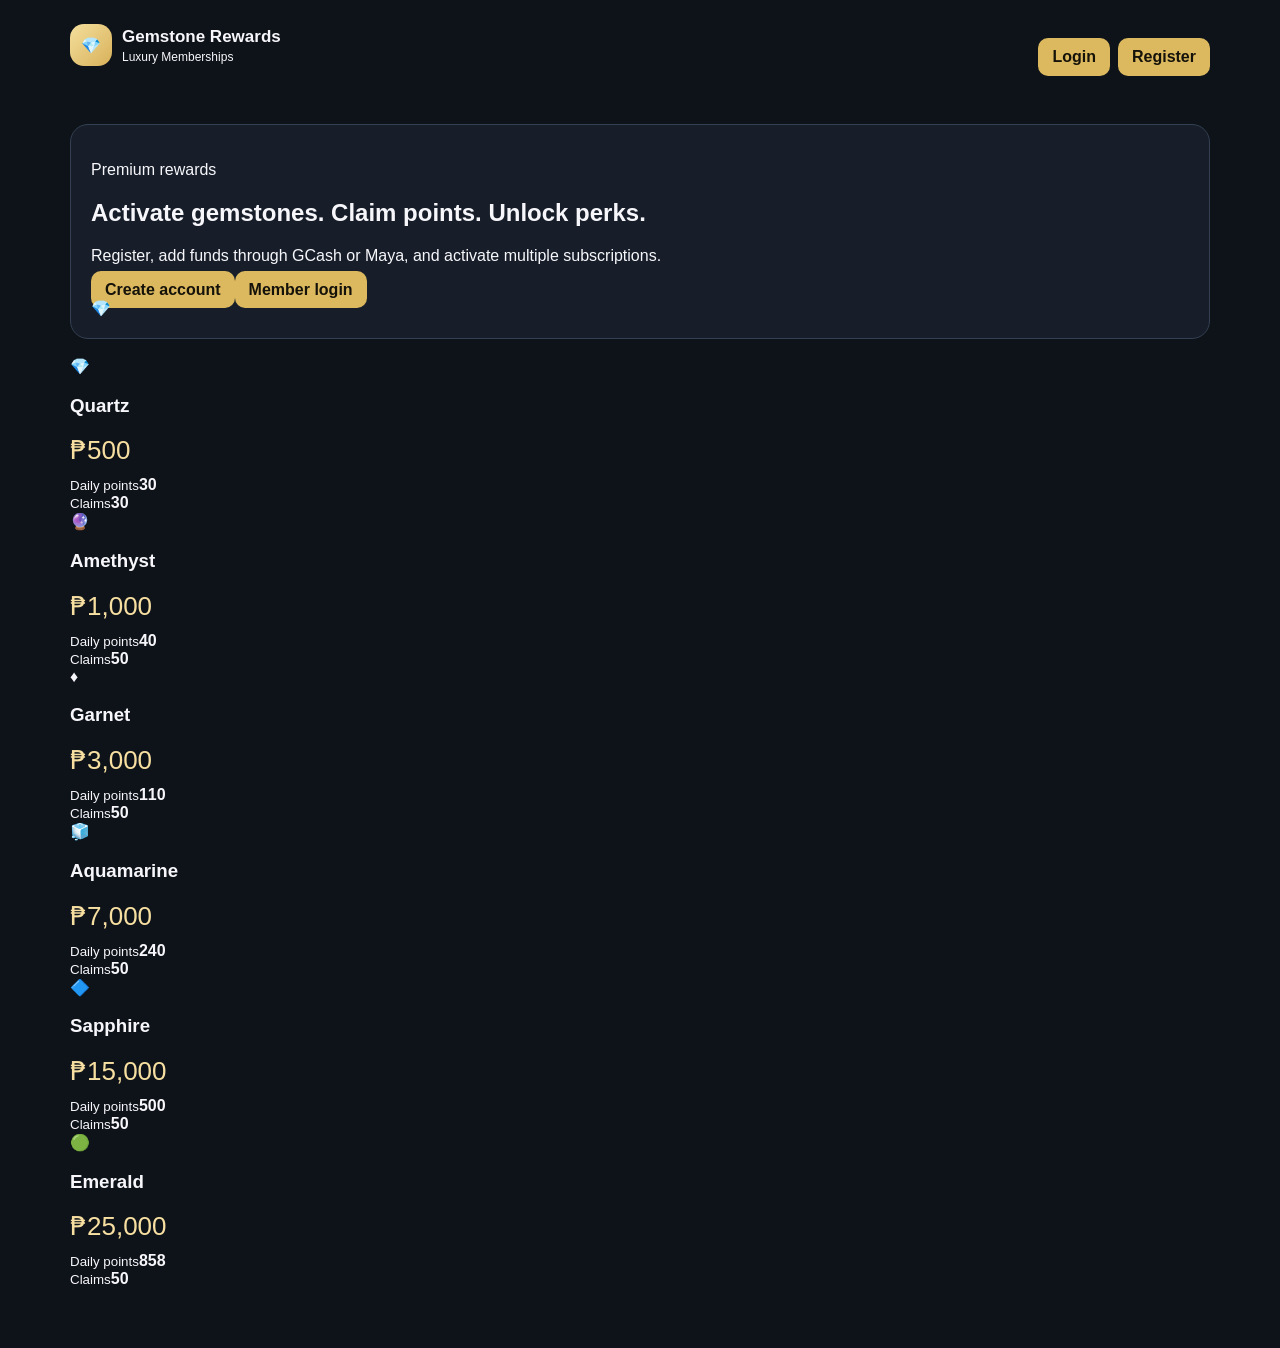
<file: index.html>
<!doctype html><html><head><meta charset="utf-8"><meta name="viewport" content="width=device-width,initial-scale=1"><title>Gemstone Rewards</title><link rel="stylesheet" href="styles.css"></head><body><header class="public-header"><div class="brand"><div class="brand-icon">💎</div><div><h1>Gemstone Rewards</h1><p>Luxury Memberships</p></div></div><nav><a class="secondary" href="login.html">Login</a> <a class="primary" href="register.html">Register</a></nav></header><main class="public-main"><section class="panel hero"><div><p class="eyebrow">Premium rewards</p><h2>Activate gemstones. Claim points. Unlock perks.</h2><p class="muted">Register, add funds through GCash or Maya, and activate multiple subscriptions.</p><div class="actions"><a class="primary" href="register.html">Create account</a><a class="secondary" href="login.html">Member login</a></div></div><div class="hero-gem">💎</div></section><div id="publicPlans" class="membership-grid" style="margin-top:18px"></div></main><script src="public.js"></script></body></html>
</file>
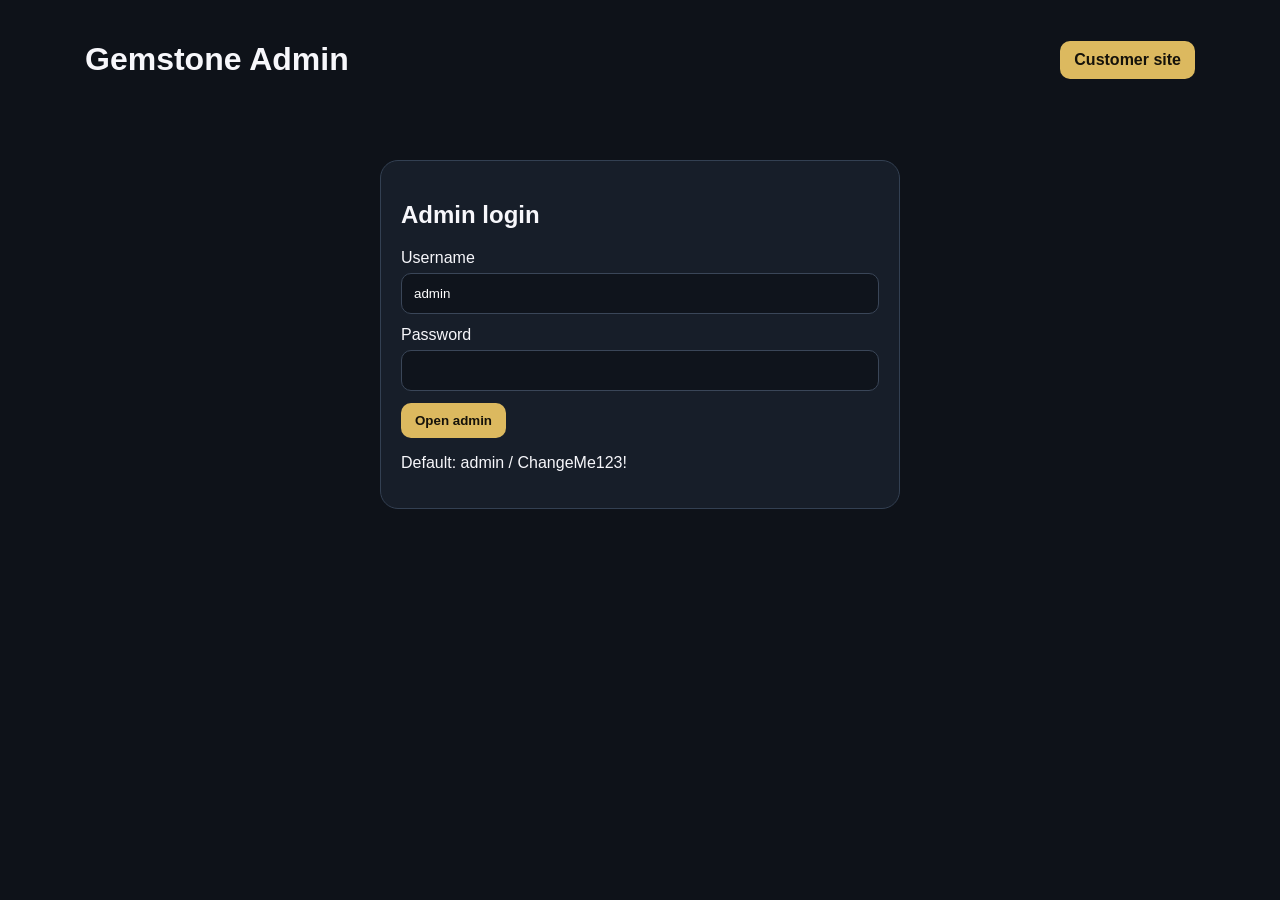
<file: admin.html>
<!doctype html><html lang="en"><head><meta charset="utf-8"><meta name="viewport" content="width=device-width,initial-scale=1"><title>Gemstone Admin</title><link rel="stylesheet" href="styles.css"></head><body><header><h1>Gemstone Admin</h1><nav><a href="index.html">Customer site</a></nav></header><main><div id="notice" class="notice hidden"></div><section id="adminLogin" class="card narrow"><h2>Admin login</h2><form id="adminLoginForm"><label>Username<input id="adminUsername" required value="admin"></label><label>Password<input id="adminPassword" type="password" required></label><button type="submit">Open admin</button></form><p>Default: admin / ChangeMe123!</p></section><section id="adminDashboard" class="hidden"><button id="refreshAdmin">Refresh</button><div class="stats"><div class="card">Members<strong id="statMembers">0</strong></div><div class="card">Pending<strong id="statPending">0</strong></div><div class="card">Approved funds<strong id="statApproved">₱0</strong></div><div class="card">Active memberships<strong id="statActive">0</strong></div></div><div class="card"><h3>Pending deposits</h3><div class="table-wrap"><table><thead><tr><th>Member</th><th>Amount</th><th>Method</th><th>Reference</th><th>Proof</th><th>Action</th></tr></thead><tbody id="pendingBody"></tbody></table></div></div><div class="card"><h3>Members</h3><div class="table-wrap"><table><thead><tr><th>Member</th><th>Wallet</th><th>Membership</th><th>Points</th><th>Claims</th><th>Perk note</th></tr></thead><tbody id="membersBody"></tbody></table></div></div></section></main><script src="config.js"></script><script src="admin.js"></script></body></html>
</file>
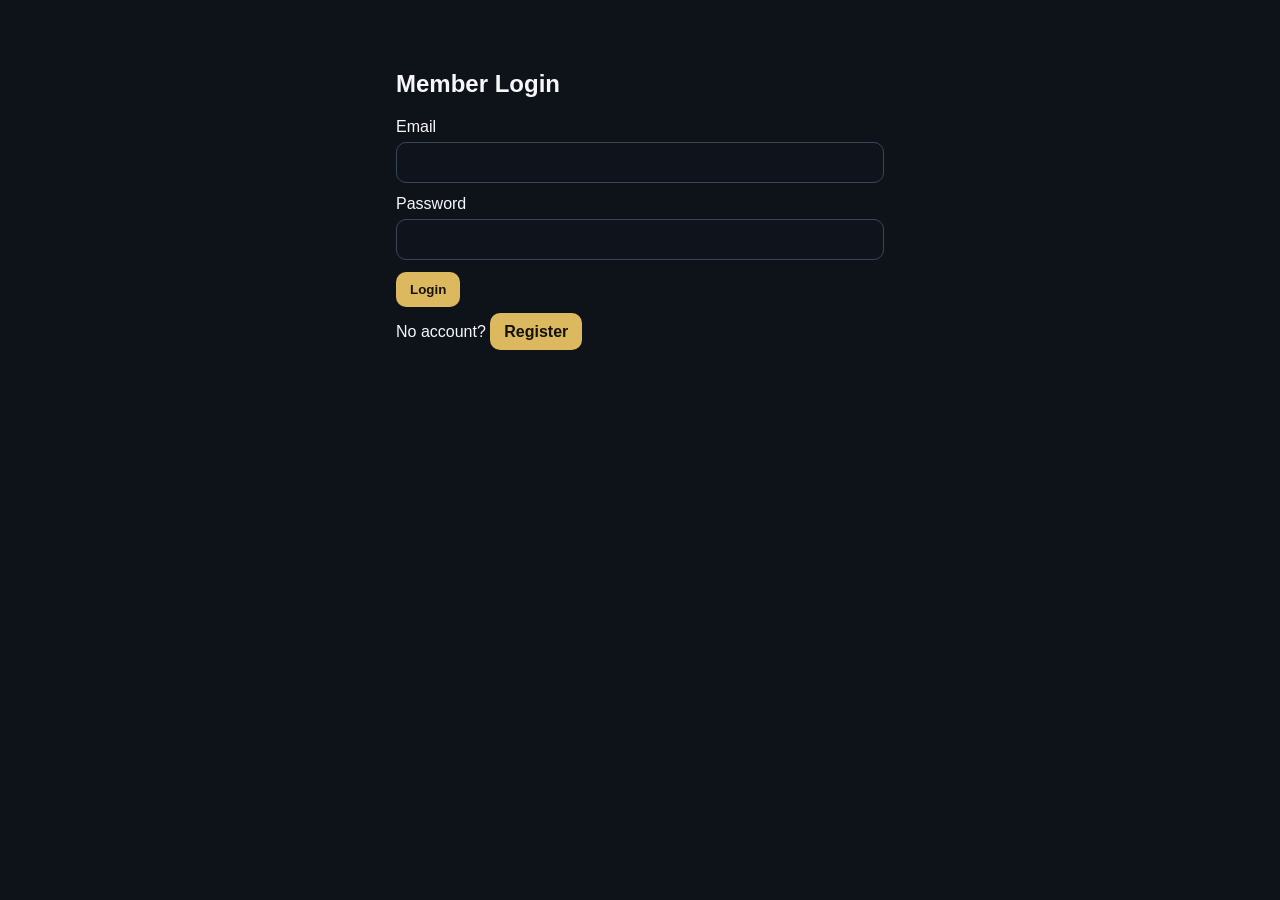
<file: dashboard.html>
<!doctype html><html><head><meta charset="utf-8"><meta name="viewport" content="width=device-width,initial-scale=1"><title>Dashboard</title><link rel="stylesheet" href="styles.css"></head><body><div class="shell"><aside class="sidebar"><div class="brand"><div class="brand-icon">💎</div><div><h1>Gemstone Rewards</h1><p>Member Portal</p></div></div><nav class="side-nav"><a class="active" href="dashboard.html">Dashboard</a><a class="" href="gemstones.html">Gemstones</a><a class="" href="wallet.html">Wallet</a><a class="" href="withdraw.html">Withdraw</a><a class="" href="history.html">History</a><a class="" href="profile.html">Profile</a></nav><button id="logoutBtn" class="secondary full" style="margin-top:18px">Log out</button></aside><main class="page-main"><div id="notice" class="notice hidden"></div><div class="page-head"><div><h2>Dashboard</h2><p class="muted">Overview of your account.</p></div><button id="refreshBtn" class="secondary">Refresh</button></div><div class="stats-grid"><article class="stat-card"><span>Wallet</span><strong id="walletBalance">₱0</strong></article><article class="stat-card"><span>Points</span><strong id="pointsBalance">0</strong></article><article class="stat-card"><span>Active subscriptions</span><strong id="activeCount">0</strong></article><article class="stat-card"><span>Pending withdrawals</span><strong id="pendingWithdrawalPoints">0</strong></article></div><section class="panel"><h3>Active subscriptions</h3><div id="activeMemberships"></div></section></main></div><script src="config.js"></script><script src="customer.js"></script></body></html>
</file>
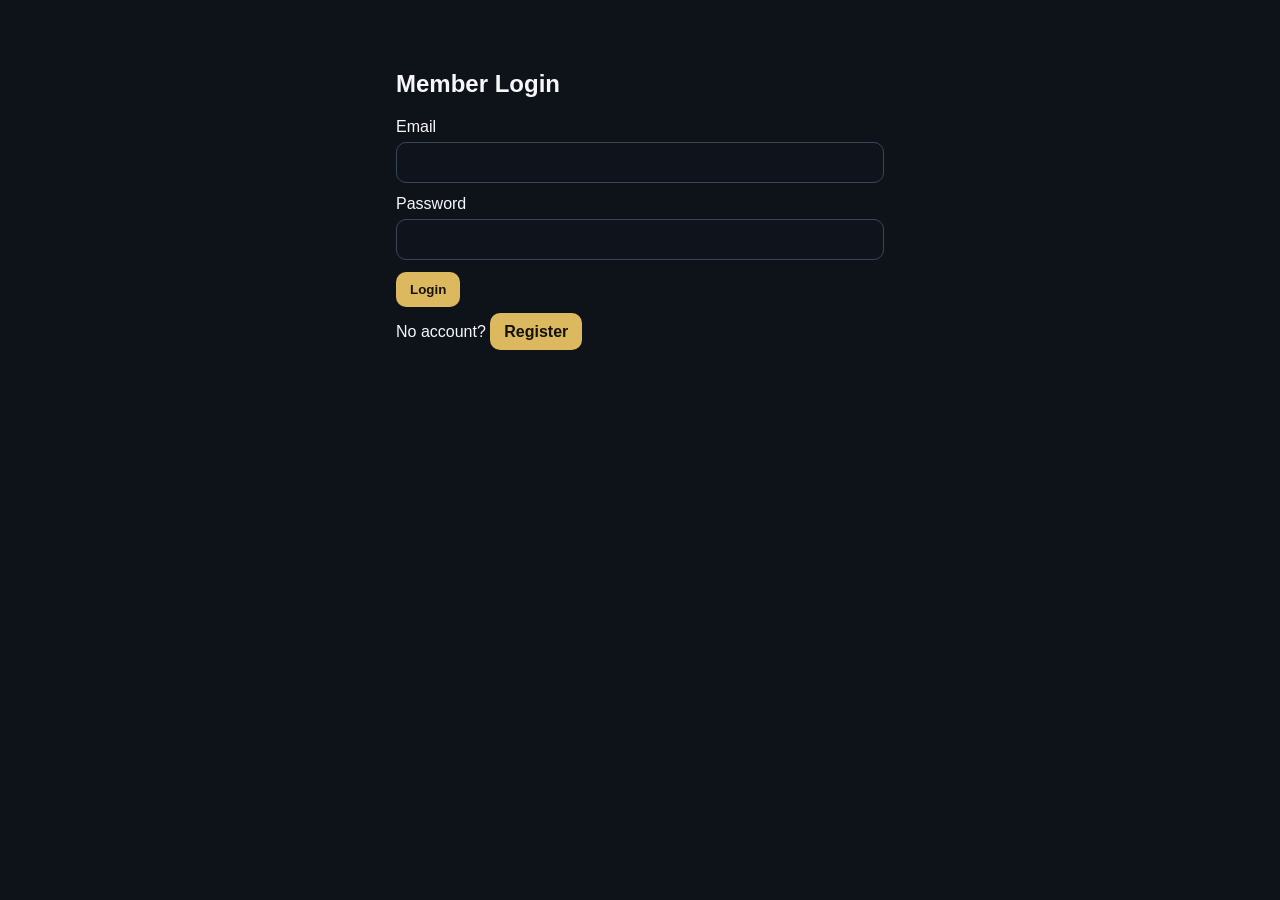
<file: gemstones.html>
<!doctype html><html><head><meta charset="utf-8"><meta name="viewport" content="width=device-width,initial-scale=1"><title>Gemstones</title><link rel="stylesheet" href="styles.css"></head><body><div class="shell"><aside class="sidebar"><div class="brand"><div class="brand-icon">💎</div><div><h1>Gemstone Rewards</h1><p>Member Portal</p></div></div><nav class="side-nav"><a class="" href="dashboard.html">Dashboard</a><a class="active" href="gemstones.html">Gemstones</a><a class="" href="wallet.html">Wallet</a><a class="" href="withdraw.html">Withdraw</a><a class="" href="history.html">History</a><a class="" href="profile.html">Profile</a></nav><button id="logoutBtn" class="secondary full" style="margin-top:18px">Log out</button></aside><main class="page-main"><div id="notice" class="notice hidden"></div><div class="page-head"><div><h2>Gemstones</h2><p class="muted">Choose one or more subscriptions.</p></div><button id="refreshBtn" class="secondary">Refresh</button></div><section class="panel"><div id="plansGrid" class="membership-grid"></div></section><section class="panel"><h3>Your subscriptions</h3><div id="activeMemberships"></div></section></main></div><script src="config.js"></script><script src="customer.js"></script></body></html>
</file>
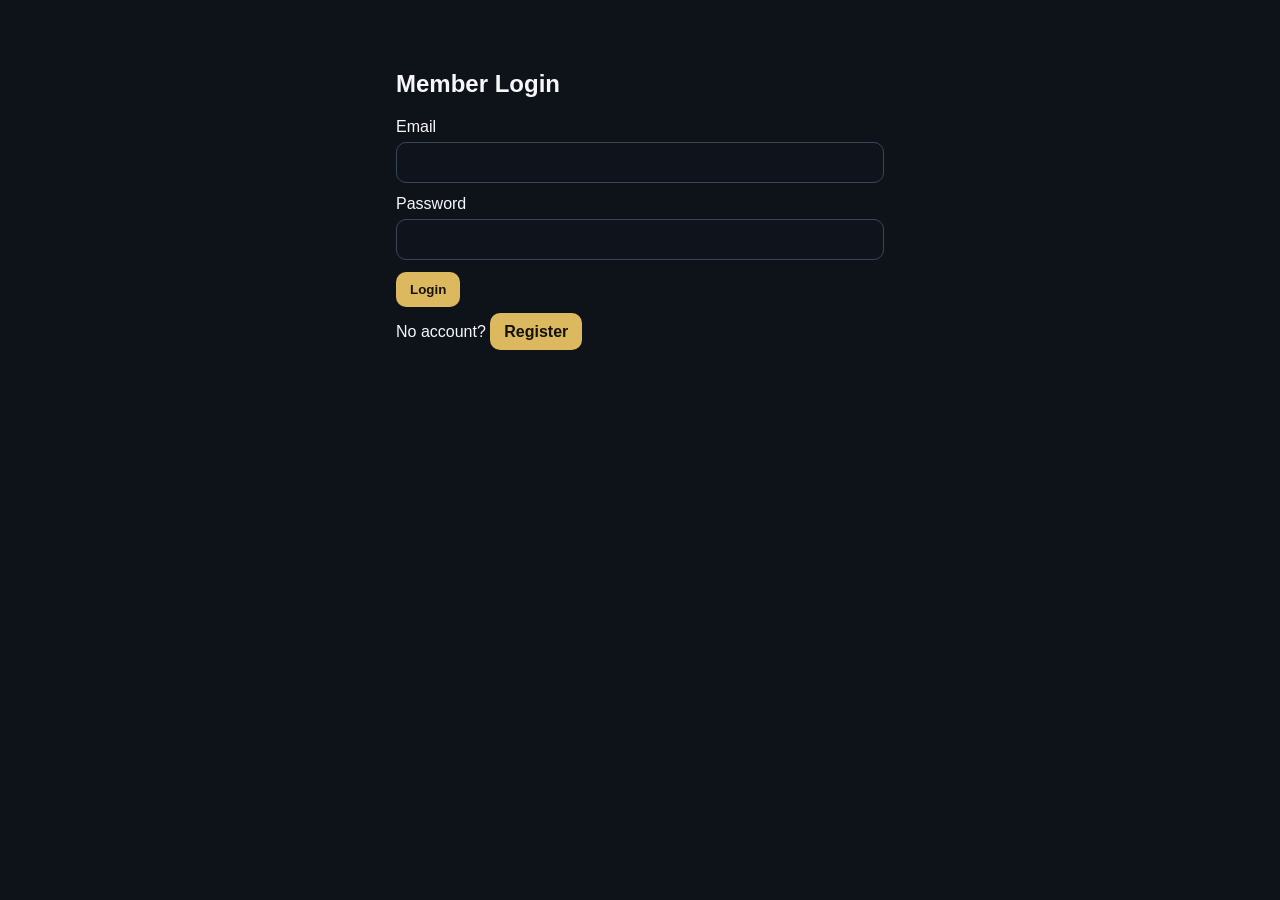
<file: history.html>
<!doctype html><html><head><meta charset="utf-8"><meta name="viewport" content="width=device-width,initial-scale=1"><title>History</title><link rel="stylesheet" href="styles.css"></head><body><div class="shell"><aside class="sidebar"><div class="brand"><div class="brand-icon">💎</div><div><h1>Gemstone Rewards</h1><p>Member Portal</p></div></div><nav class="side-nav"><a class="" href="dashboard.html">Dashboard</a><a class="" href="gemstones.html">Gemstones</a><a class="" href="wallet.html">Wallet</a><a class="" href="withdraw.html">Withdraw</a><a class="active" href="history.html">History</a><a class="" href="profile.html">Profile</a></nav><button id="logoutBtn" class="secondary full" style="margin-top:18px">Log out</button></aside><main class="page-main"><div id="notice" class="notice hidden"></div><div class="page-head"><div><h2>History</h2><p class="muted">Deposits, withdrawals, and claims.</p></div><button id="refreshBtn" class="secondary">Refresh</button></div><div class="grid-3"><section class="panel"><h3>Deposits</h3><div id="depositHistory" class="history-list"></div></section><section class="panel"><h3>Withdrawals</h3><div id="withdrawalHistory" class="history-list"></div></section><section class="panel"><h3>Claims</h3><div id="claimHistory" class="history-list"></div></section></div></main></div><script src="config.js"></script><script src="customer.js"></script></body></html>
</file>
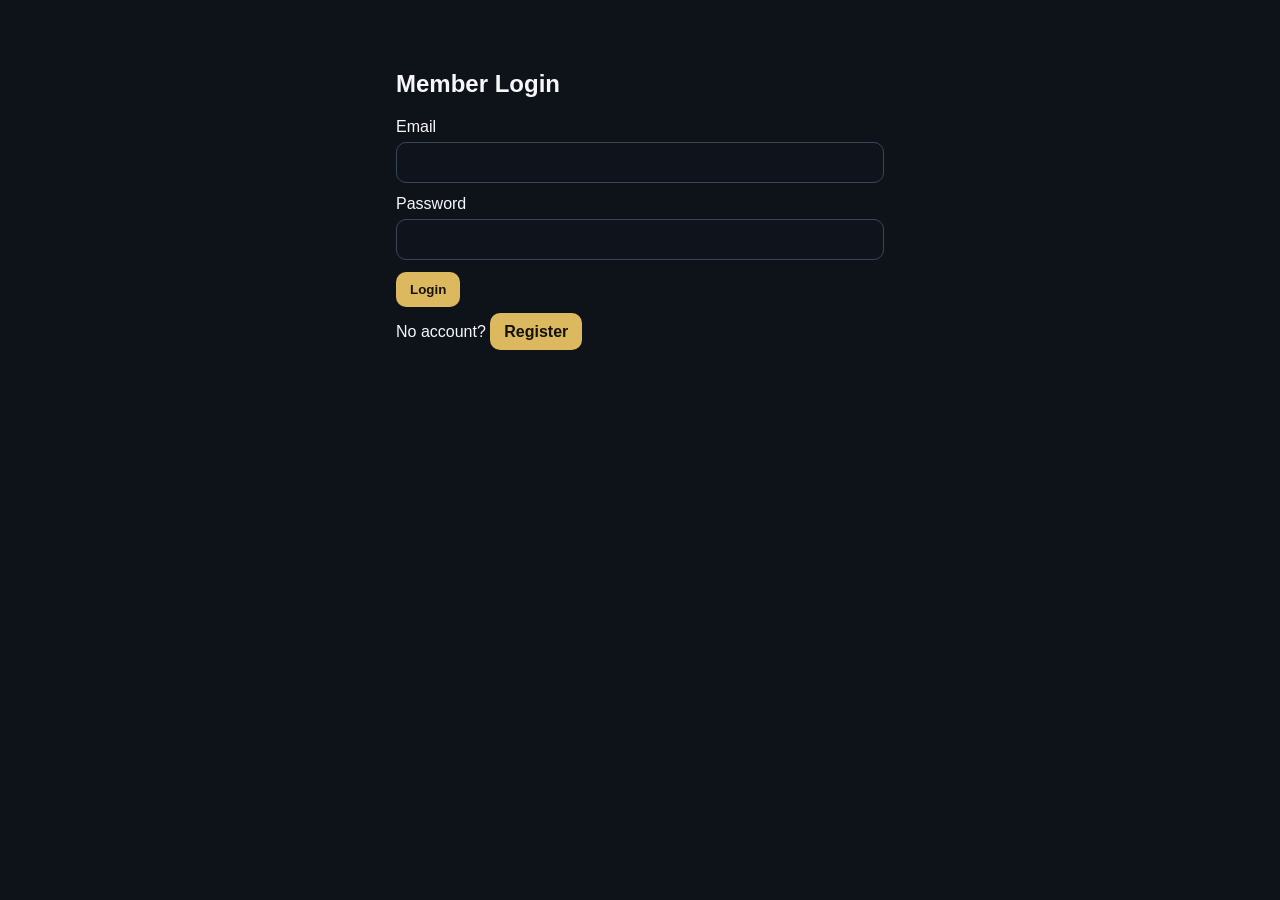
<file: login.html>
<!doctype html><html><head><meta charset="utf-8"><meta name="viewport" content="width=device-width,initial-scale=1"><title>Login</title><link rel="stylesheet" href="styles.css"></head><body><div class="auth-wrap"><div class="panel"><h2>Member Login</h2><div id="notice" class="notice hidden"></div><form id="loginForm"><label>Email<input id="email" type="email" required></label><label>Password<input id="password" type="password" required></label><button class="primary full">Login</button></form><p class="muted">No account? <a href="register.html">Register</a></p></div></div><script src="config.js"></script><script src="auth.js"></script></body></html>
</file>
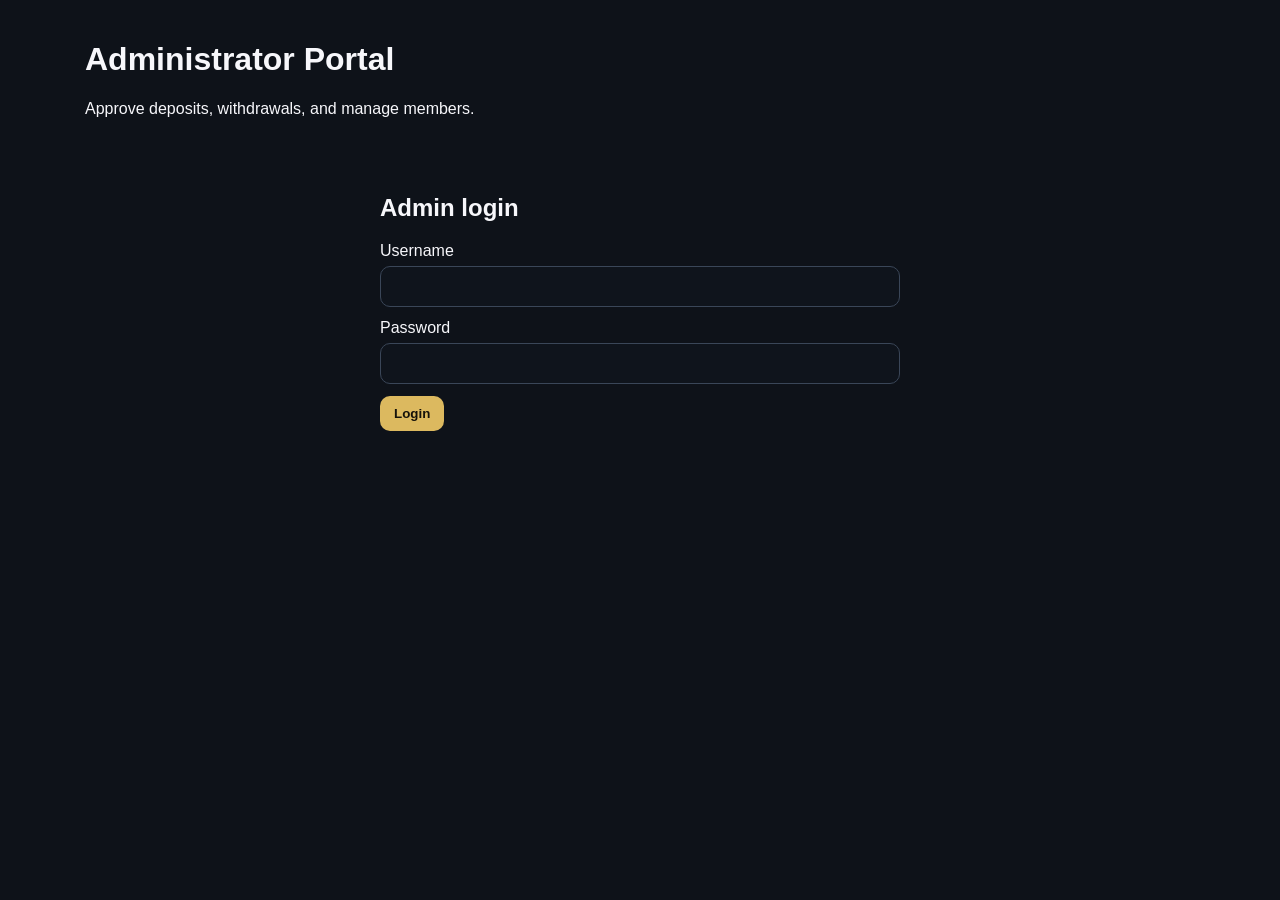
<file: portal-4mK9X-admin.html>
<!doctype html>
<html lang="en">
<head>
  <meta charset="utf-8">
  <meta name="viewport" content="width=device-width,initial-scale=1">
  <title>Gemstone Rewards Admin</title>
  <link rel="stylesheet" href="styles.css">
</head>
<body>
<header class="topbar">
  <div>
    <h1>Administrator Portal</h1>
    <p>Approve deposits, withdrawals, and manage members.</p>
  </div>
  <nav>
    
    <button id="adminLogoutBtn" class="hidden">Logout</button>
  </nav>
</header>

<main class="container">
  <div id="notice" class="notice hidden"></div>

  <section id="adminLogin" class="panel narrow">
    <h2>Admin login</h2>
    <form id="adminLoginForm">
      <label>Username<input id="adminUsername" required></label>
      <label>Password<input id="adminPassword" type="password" required></label>
      <button class="primary full" type="submit">Login</button>
    </form>
  </section>

  <section id="adminDashboard" class="hidden">
    <div class="dashboard-head">
      <div><p class="eyebrow">Administration</p><h2>Dashboard</h2></div>
      <button id="refreshAdminBtn" class="secondary">Refresh</button>
    </div>

    <div class="stats-grid">
      <article class="stat-card"><span>Members</span><strong id="totalMembers">0</strong></article>
      <article class="stat-card"><span>Pending deposits</span><strong id="pendingDeposits">0</strong></article>
      <article class="stat-card"><span>Pending withdrawals</span><strong id="pendingWithdrawals">0</strong></article>
      <article class="stat-card"><span>Active subscriptions</span><strong id="activeMemberships">0</strong></article>
    </div>

    <section class="panel">
      <h3>Pending deposits</h3>
      <div class="table-wrap">
        <table>
          <thead><tr><th>Member</th><th>Amount</th><th>Method</th><th>Reference</th><th>Proof</th><th>Action</th></tr></thead>
          <tbody id="pendingDepositsBody"></tbody>
        </table>
      </div>
    </section>

    <section class="panel">
      <h3>Pending withdrawals</h3>
      <div class="table-wrap">
        <table>
          <thead><tr><th>Member</th><th>Points</th><th>Method</th><th>Account</th><th>Name</th><th>Action</th></tr></thead>
          <tbody id="pendingWithdrawalsBody"></tbody>
        </table>
      </div>
    </section>

    <section class="panel">
      <h3>Members</h3>
      <div class="table-wrap">
        <table>
          <thead><tr><th>Member</th><th>Wallet</th><th>Subscriptions</th><th>Points</th><th>Pending withdrawal</th><th>Perk note</th></tr></thead>
          <tbody id="membersBody"></tbody>
        </table>
      </div>
    </section>
  </section>
</main>

<script src="config.js"></script>
<script src="admin.js"></script>
</body>
</html>
</file>
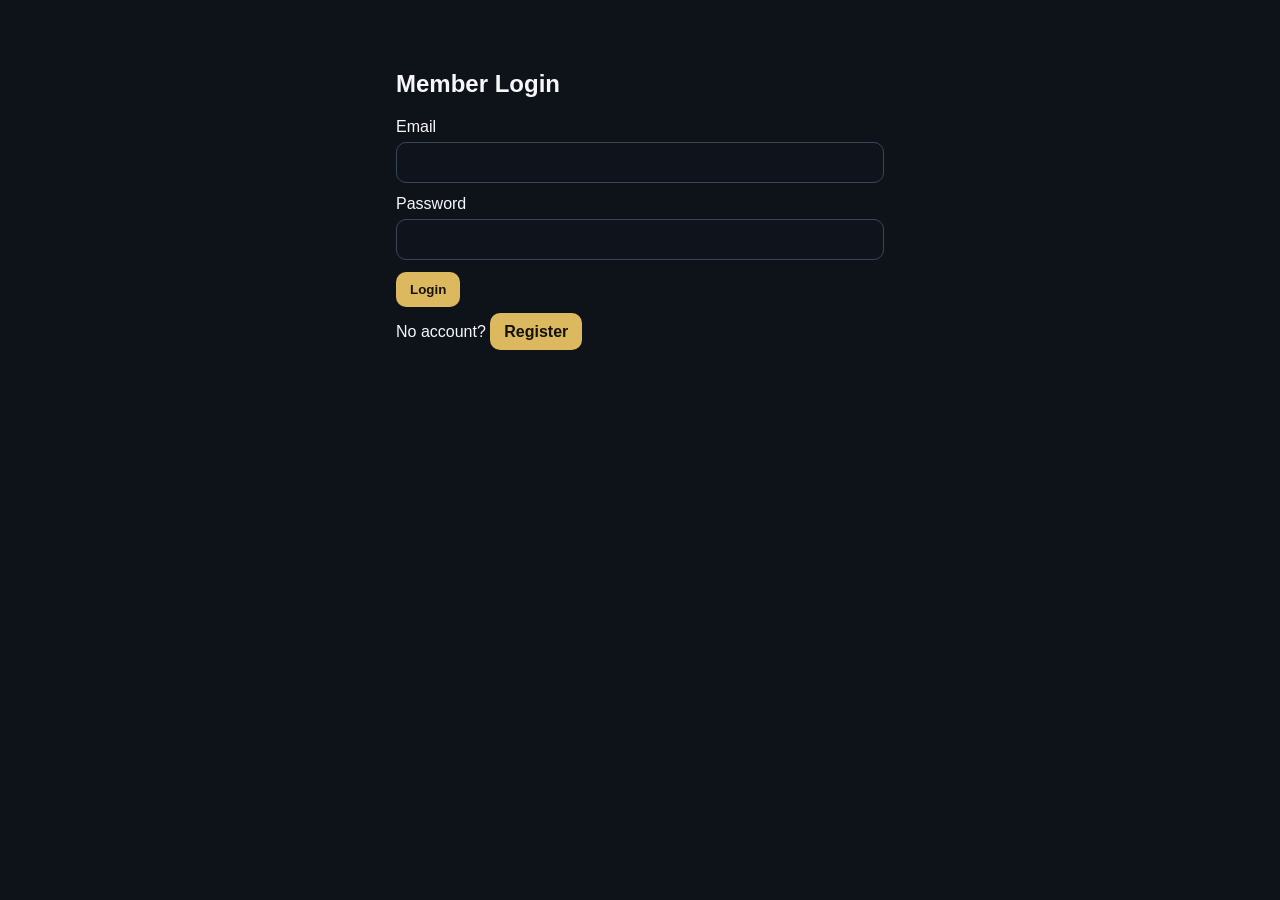
<file: profile.html>
<!doctype html><html><head><meta charset="utf-8"><meta name="viewport" content="width=device-width,initial-scale=1"><title>Profile</title><link rel="stylesheet" href="styles.css"></head><body><div class="shell"><aside class="sidebar"><div class="brand"><div class="brand-icon">💎</div><div><h1>Gemstone Rewards</h1><p>Member Portal</p></div></div><nav class="side-nav"><a class="" href="dashboard.html">Dashboard</a><a class="" href="gemstones.html">Gemstones</a><a class="" href="wallet.html">Wallet</a><a class="" href="withdraw.html">Withdraw</a><a class="" href="history.html">History</a><a class="active" href="profile.html">Profile</a></nav><button id="logoutBtn" class="secondary full" style="margin-top:18px">Log out</button></aside><main class="page-main"><div id="notice" class="notice hidden"></div><div class="page-head"><div><h2>Profile</h2><p class="muted">Your customer information.</p></div><button id="refreshBtn" class="secondary">Refresh</button></div><section class="panel profile-box"><div class="avatar">👤</div><div><h3 id="profileName"></h3><p id="profileEmail" class="muted"></p><p id="profileMobile" class="muted"></p><p id="profileCreated" class="muted"></p></div></section><div class="stats-grid"><article class="stat-card"><span>Wallet</span><strong id="walletBalance">₱0</strong></article><article class="stat-card"><span>Points</span><strong id="pointsBalance">0</strong></article><article class="stat-card"><span>Subscriptions</span><strong id="activeCount">0</strong></article><article class="stat-card"><span>Pending withdrawals</span><strong id="pendingWithdrawalPoints">0</strong></article></div></main></div><script src="config.js"></script><script src="customer.js"></script></body></html>
</file>
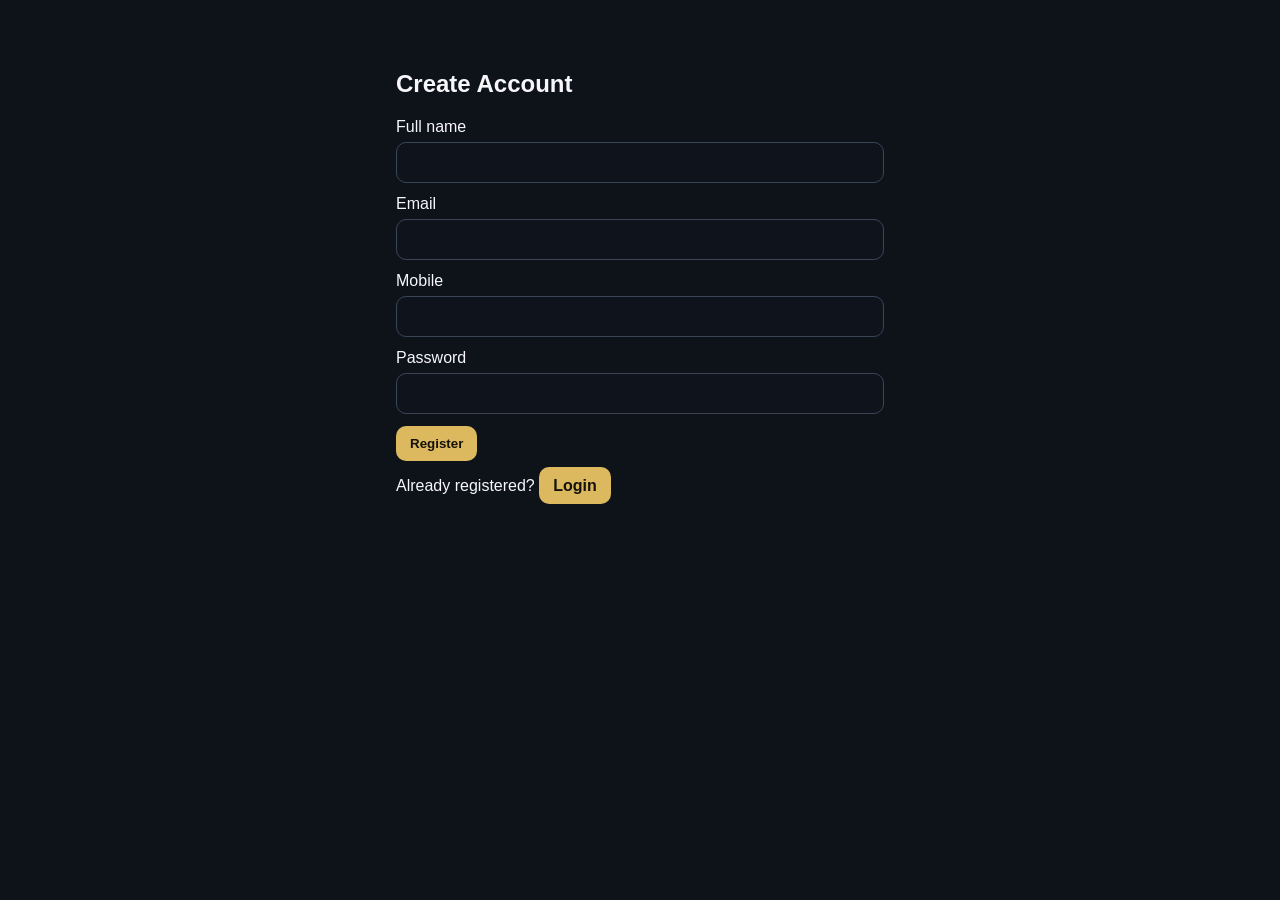
<file: register.html>
<!doctype html><html><head><meta charset="utf-8"><meta name="viewport" content="width=device-width,initial-scale=1"><title>Register</title><link rel="stylesheet" href="styles.css"></head><body><div class="auth-wrap"><div class="panel"><h2>Create Account</h2><div id="notice" class="notice hidden"></div><form id="registerForm"><label>Full name<input id="fullName" required></label><label>Email<input id="email" type="email" required></label><label>Mobile<input id="mobile" required></label><label>Password<input id="password" type="password" minlength="6" required></label><button class="primary full">Register</button></form><p class="muted">Already registered? <a href="login.html">Login</a></p></div></div><script src="config.js"></script><script src="auth.js"></script></body></html>
</file>
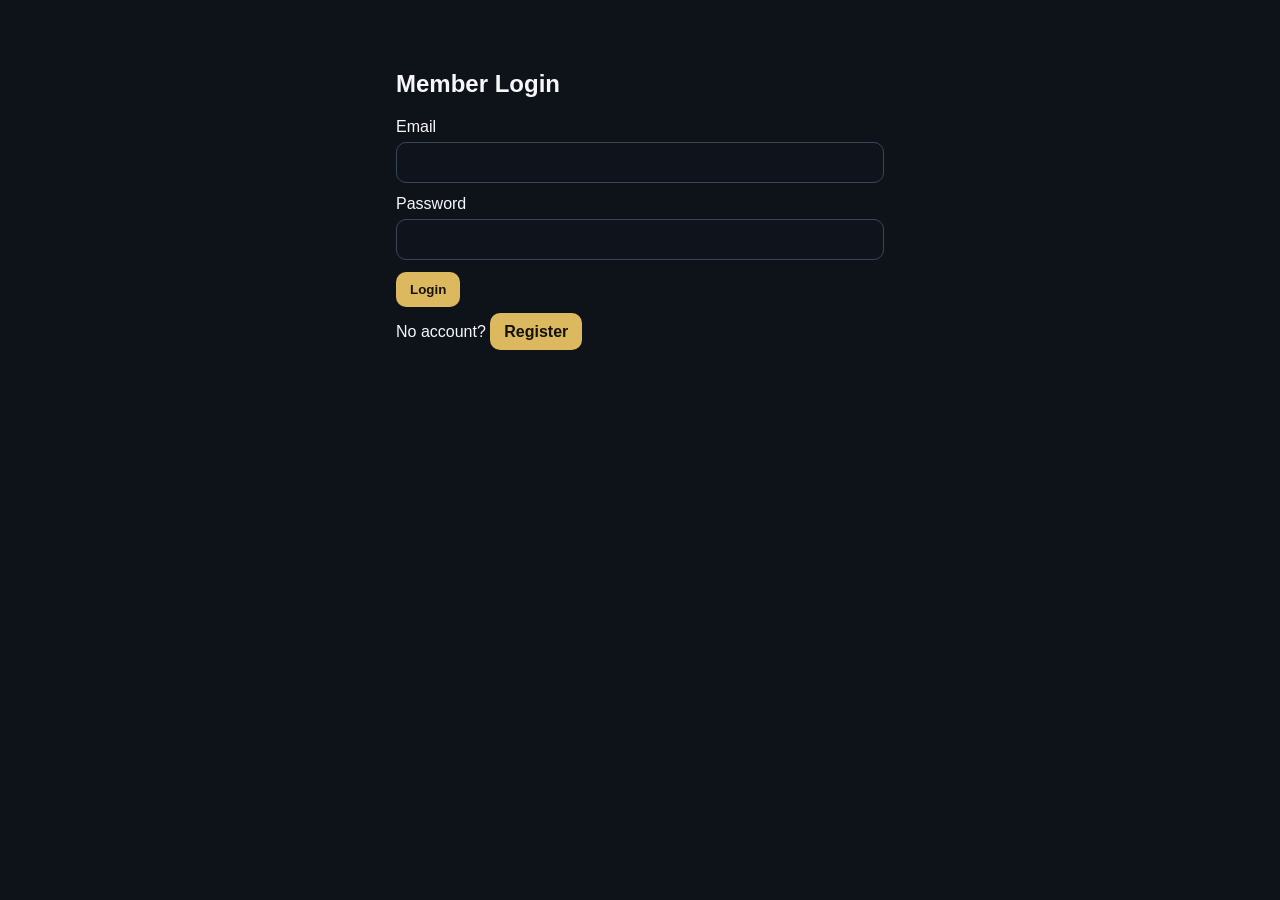
<file: wallet.html>
<!doctype html><html><head><meta charset="utf-8"><meta name="viewport" content="width=device-width,initial-scale=1"><title>Wallet</title><link rel="stylesheet" href="styles.css"></head><body><div class="shell"><aside class="sidebar"><div class="brand"><div class="brand-icon">💎</div><div><h1>Gemstone Rewards</h1><p>Member Portal</p></div></div><nav class="side-nav"><a class="" href="dashboard.html">Dashboard</a><a class="" href="gemstones.html">Gemstones</a><a class="active" href="wallet.html">Wallet</a><a class="" href="withdraw.html">Withdraw</a><a class="" href="history.html">History</a><a class="" href="profile.html">Profile</a></nav><button id="logoutBtn" class="secondary full" style="margin-top:18px">Log out</button></aside><main class="page-main"><div id="notice" class="notice hidden"></div><div class="page-head"><div><h2>Wallet</h2><p class="muted">Send funds, then submit amount, method, and reference.</p></div><button id="refreshBtn" class="secondary">Refresh</button></div><div class="stats-grid"><article class="stat-card"><span>Wallet balance</span><strong id="walletBalance">₱0</strong></article><article class="stat-card"><span>Pending deposits</span><strong id="pendingDeposits">0</strong></article></div><section class="panel"><div class="page-head"><div><h3>Add funds</h3><p class="muted">Send directly to one of these accounts.</p></div><button id="openAddFunds" class="primary">Add Funds</button></div><div class="payment-accounts"><article><strong>GCash</strong><span id="gcashName"></span><code id="gcashNumber"></code></article><article><strong>Maya</strong><span id="mayaName"></span><code id="mayaNumber"></code></article></div></section><section class="panel"><h3>Deposit history</h3><div id="depositHistory" class="history-list"></div></section><div id="addFundsModal" class="modal hidden"><div class="panel modal-card"><div class="modal-head"><h3>Add Funds</h3><button id="closeAddFunds" class="modal-close">×</button></div><form id="depositForm"><label>Amount<input id="depositAmount" type="number" min="1" required></label><label>Method<select id="depositMethod"><option>GCash</option><option>Maya</option></select></label><label>Reference<input id="depositReference" required></label><button class="primary full">Submit</button></form></div></div></main></div><script src="config.js"></script><script src="customer.js"></script></body></html>
</file>
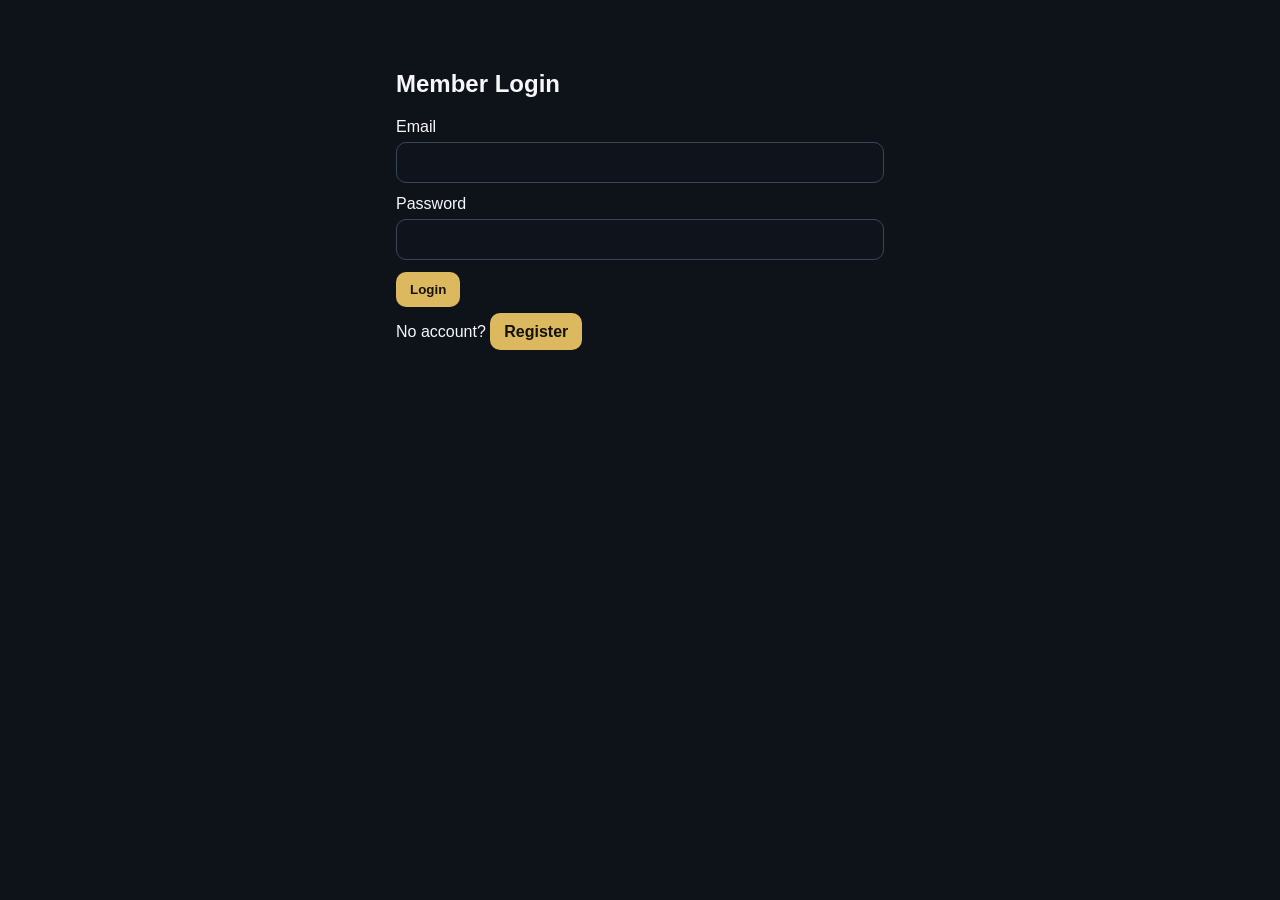
<file: withdraw.html>
<!doctype html><html><head><meta charset="utf-8"><meta name="viewport" content="width=device-width,initial-scale=1"><title>Withdraw</title><link rel="stylesheet" href="styles.css"></head><body><div class="shell"><aside class="sidebar"><div class="brand"><div class="brand-icon">💎</div><div><h1>Gemstone Rewards</h1><p>Member Portal</p></div></div><nav class="side-nav"><a class="" href="dashboard.html">Dashboard</a><a class="" href="gemstones.html">Gemstones</a><a class="" href="wallet.html">Wallet</a><a class="active" href="withdraw.html">Withdraw</a><a class="" href="history.html">History</a><a class="" href="profile.html">Profile</a></nav><button id="logoutBtn" class="secondary full" style="margin-top:18px">Log out</button></aside><main class="page-main"><div id="notice" class="notice hidden"></div><div class="page-head"><div><h2>Withdraw</h2><p class="muted">Request withdrawal of available points.</p></div><button id="refreshBtn" class="secondary">Refresh</button></div><div class="stats-grid"><article class="stat-card"><span>Available points</span><strong id="pointsBalance">0</strong></article><article class="stat-card"><span>Pending points</span><strong id="pendingWithdrawalPoints">0</strong></article></div><section class="panel narrow"><form id="withdrawalForm"><label>Points<input id="withdrawalPoints" type="number" min="1" required></label><label>Method<select id="withdrawalMethod"><option>GCash</option><option>Maya</option></select></label><label>Account number<input id="withdrawalAccount" required></label><label>Account name<input id="withdrawalName" required></label><button class="primary full">Submit withdrawal</button></form></section><section class="panel"><h3>Withdrawal history</h3><div id="withdrawalHistory" class="history-list"></div></section></main></div><script src="config.js"></script><script src="customer.js"></script></body></html>
</file>
<file: styles.css>
*{box-sizing:border-box}body{margin:0;background:#0e1219;color:#f7f7fb;font-family:Arial,sans-serif}header{display:flex;justify-content:space-between;gap:20px;align-items:center;padding:20px;max-width:1150px;margin:auto}nav{display:flex;gap:8px;flex-wrap:wrap}button,a{background:#dcb95f;color:#15120a;border:0;border-radius:10px;padding:10px 14px;text-decoration:none;font-weight:700;cursor:pointer}main{max-width:1150px;margin:auto;padding:20px}.view{display:none}.view.active{display:block}.hidden{display:none!important}.hero,.card{background:#171e29;border:1px solid #334052;border-radius:18px;padding:20px;margin-bottom:18px}.narrow{max-width:520px;margin:20px auto}.grid{display:grid;grid-template-columns:repeat(3,1fr);gap:15px}.two{display:grid;grid-template-columns:1fr 1fr;gap:18px}.stats{display:grid;grid-template-columns:repeat(4,1fr);gap:12px}.stats strong{display:block;font-size:26px;margin-top:8px}label{display:block;margin:12px 0}input,select{width:100%;padding:12px;margin-top:6px;border-radius:10px;border:1px solid #3a4658;background:#0f141c;color:white}.plan h3{margin:0}.price{font-size:26px;color:#f6dfa0;margin:10px 0}.countdown{font-size:48px;font-weight:800;text-align:center;margin:20px 0}.notice{background:#4b2727;padding:12px;border-radius:10px;margin-bottom:15px}.history{padding:10px;background:#202938;border-radius:9px;margin:7px 0;display:flex;justify-content:space-between}.table-wrap{overflow:auto}table{width:100%;border-collapse:collapse;min-width:850px}th,td{padding:10px;border-bottom:1px solid #334052;text-align:left}@media(max-width:800px){.grid,.stats,.two{grid-template-columns:1fr}}

.payment-accounts{display:grid;grid-template-columns:1fr 1fr;gap:10px;margin:12px 0 18px}
.payment-accounts article{background:var(--panel2);border:1px solid var(--line);border-radius:14px;padding:14px}
.payment-accounts strong,.payment-accounts span,.payment-accounts code{display:block;margin-bottom:5px}
.payment-accounts code{font-size:17px;color:var(--accent2)}
.active-memberships{display:grid;gap:14px}
.active-membership-card{background:var(--panel2);border:1px solid var(--line);border-radius:16px;padding:16px}
.active-membership-head{display:flex;justify-content:space-between;gap:12px;align-items:center}
.membership-timer{font-size:34px;font-weight:900;letter-spacing:.04em;margin:12px 0}
@media(max-width:620px){.payment-accounts{grid-template-columns:1fr}}
:root{--gold:#d8b15a;--gold2:#f4df9d}.shell{display:grid;grid-template-columns:240px 1fr;min-height:100vh}.sidebar{padding:24px 18px;border-right:1px solid var(--line);background:#0b0e14;position:sticky;top:0;height:100vh}.brand{display:flex;gap:10px;align-items:center;margin-bottom:24px}.brand-icon{width:42px;height:42px;border-radius:14px;display:grid;place-items:center;background:linear-gradient(135deg,var(--gold2),var(--gold));color:#17130b}.brand h1{font-size:17px;margin:0}.brand p{margin:3px 0 0;color:var(--muted);font-size:12px}.side-nav{display:grid;gap:8px}.side-nav a{padding:12px 13px;border-radius:12px;color:var(--muted);border:1px solid transparent}.side-nav a.active,.side-nav a:hover{background:var(--panel-2);border-color:var(--line);color:var(--text)}.page-main{padding:24px;max-width:1250px;width:100%;margin:auto}.page-head{display:flex;justify-content:space-between;align-items:center;margin-bottom:18px}.page-head h2{margin:0}.profile-box{display:grid;grid-template-columns:110px 1fr;gap:20px;align-items:center}.avatar{width:105px;height:105px;border-radius:50%;display:grid;place-items:center;font-size:46px;background:var(--panel-2);border:1px solid var(--line)}.modal{position:fixed;inset:0;background:rgba(0,0,0,.7);display:grid;place-items:center;padding:20px;z-index:50}.modal-card{max-width:500px;width:100%}.modal-head{display:flex;justify-content:space-between;align-items:center}.modal-close{background:none;border:0;color:var(--text);font-size:26px}.payment-accounts{display:grid;grid-template-columns:1fr 1fr;gap:10px;margin:12px 0}.payment-accounts article{background:var(--panel-2);border:1px solid var(--line);border-radius:14px;padding:14px}.payment-accounts code{display:block;color:var(--gold2);font-size:17px;margin-top:5px}.active-card{background:var(--panel-2);border:1px solid var(--line);border-radius:16px;padding:16px;margin-bottom:12px}.active-head{display:flex;justify-content:space-between}.active-timer{font-size:34px;font-weight:900;margin:12px 0}.public-header{max-width:1180px;margin:auto;padding:24px 20px;display:flex;justify-content:space-between;align-items:center}.public-main{max-width:1180px;margin:auto;padding:10px 20px 60px}.auth-wrap{max-width:520px;margin:70px auto;padding:0 16px}@media(max-width:900px){.shell{grid-template-columns:1fr}.sidebar{position:static;height:auto;border-right:0;border-bottom:1px solid var(--line)}.side-nav{grid-template-columns:repeat(3,1fr)}}@media(max-width:620px){.side-nav{grid-template-columns:1fr 1fr}.page-main{padding:14px}.profile-box,.payment-accounts{grid-template-columns:1fr}}
</file>
